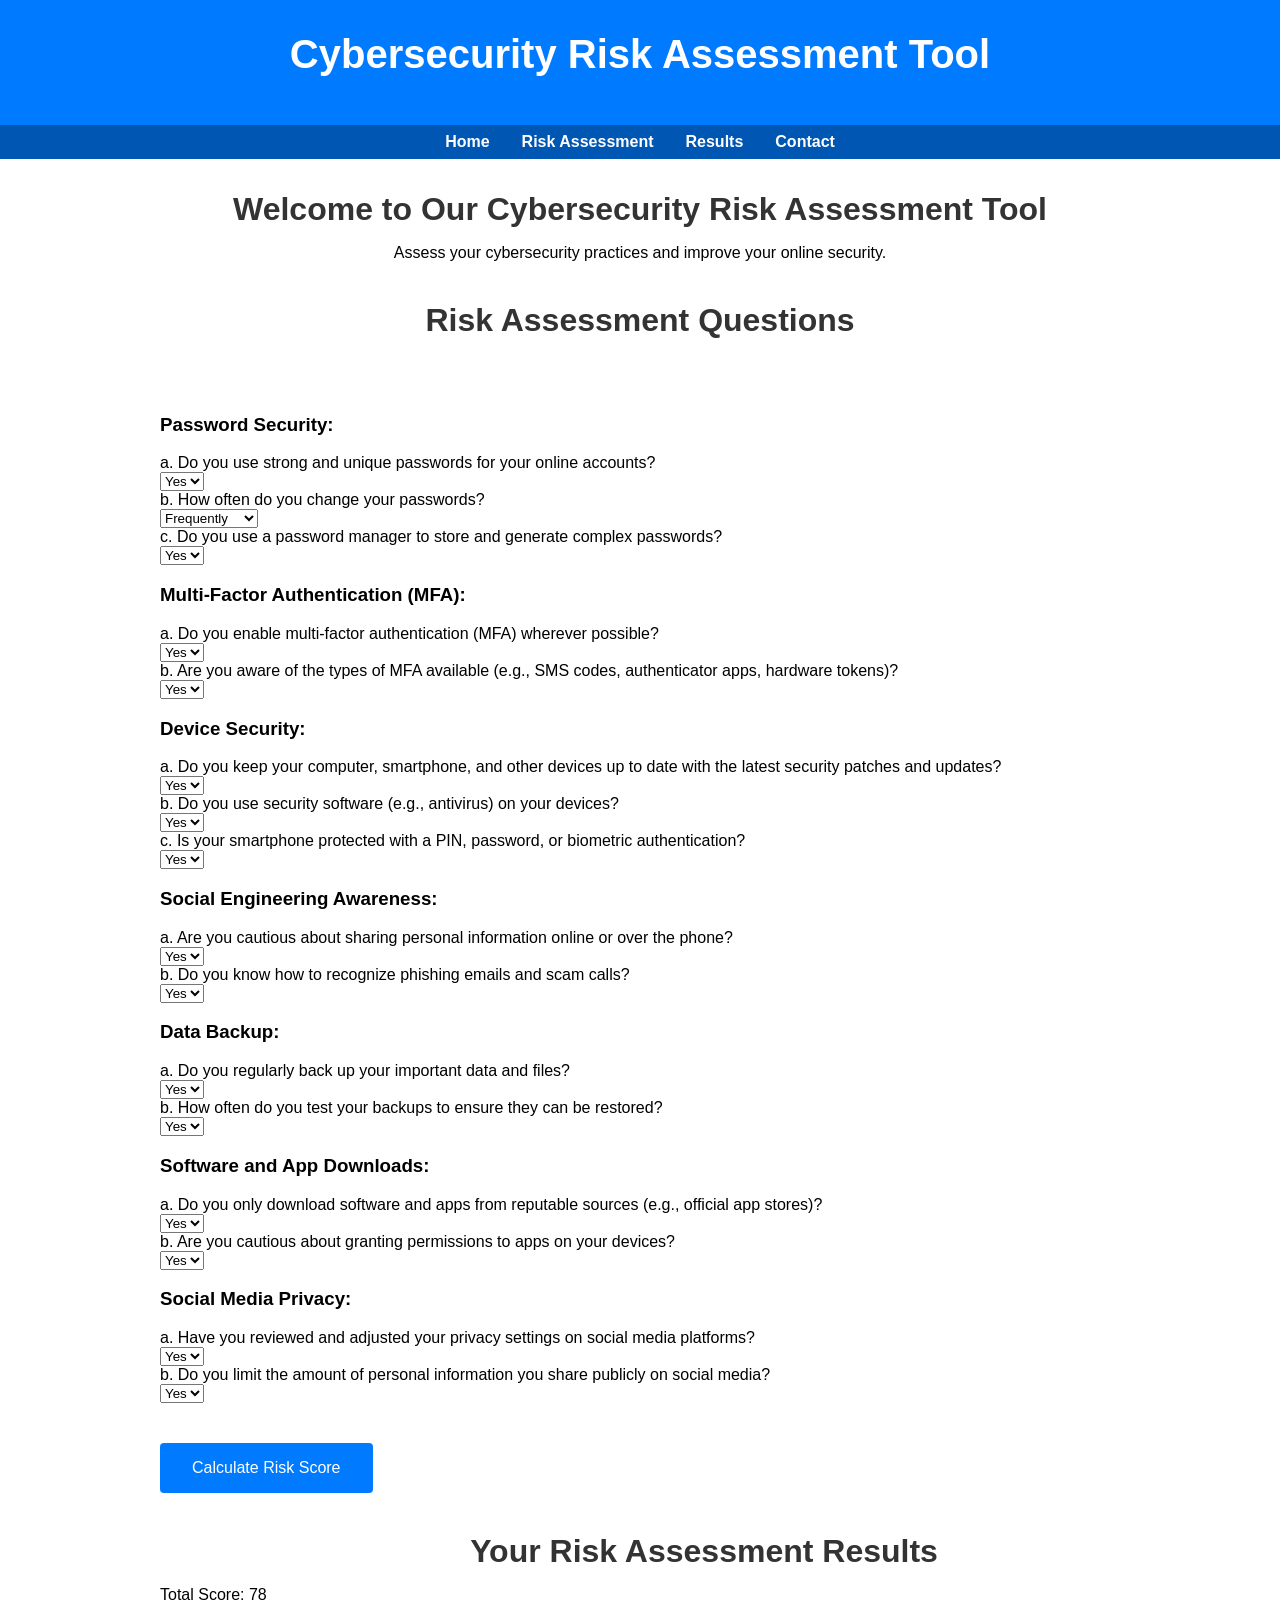
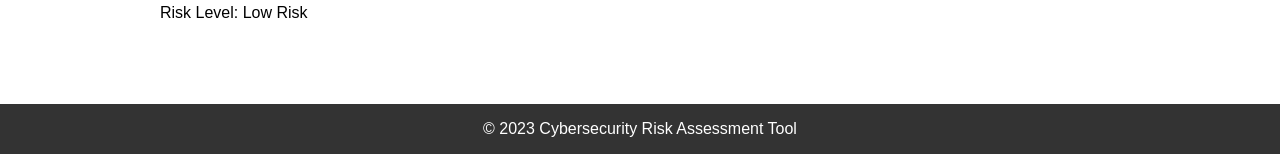
<file: riskassessment.html>
<!DOCTYPE html>
<html lang="en">
<head>
    <meta charset="UTF-8">
    <meta name="viewport" content="width=device-width, initial-scale=1.0">
    <title>Cybersecurity Risk Assessment Tool</title>
    <link rel="stylesheet" href="style.css">
</head>
<body>
    <header>
        <h1>Cybersecurity Risk Assessment Tool</h1>
    </header>
    <nav>
        <ul>
            <li><a href="#home">Home</a></li>
            <li><a href="#assessment">Risk Assessment</a></li>
            <li><a href="#results">Results</a></li>
            <li><a href="#contact">Contact</a></li>
        </ul>
    </nav>
    <main>
        <section id="home">
            <h2>Welcome to Our Cybersecurity Risk Assessment Tool</h2>
            <p style="text-align: center;">Assess your cybersecurity practices and improve your online security.</p>
        </section>

        <section id="assessment">
            <h2>Risk Assessment Questions</h2>
            <form id="assessment-form">
                <div class="question">
                    <h3>Password Security:</h3>
                    <p>a. Do you use strong and unique passwords for your online accounts?</p>
                    <select id="password1" name="password1">
                        <option value="yes">Yes</option>
                        <option value="no">No</option>
                    </select>
                </div>
                <div class="question">
                    <p>b. How often do you change your passwords?</p>
                    <select id="password2" name="password2">
                        <option value="frequently">Frequently</option>
                        <option value="occasionally">Occasionally</option>
                        <option value="rarely">Rarely</option>
                    </select>
                </div>
                <div class="question">
                    <p>c. Do you use a password manager to store and generate complex passwords?</p>
                    <select id="password3" name="password3">
                        <option value="yes">Yes</option>
                        <option value="no">No</option>
                    </select>
                </div>

                <div class="question">
                    <h3>Multi-Factor Authentication (MFA):</h3>
                    <p>a. Do you enable multi-factor authentication (MFA) wherever possible?</p>
                    <select id="mfa1" name="mfa1">
                        <option value="yes">Yes</option>
                        <option value="no">No</option>
                    </select>
                </div>
                <div class="question">
                    <p>b. Are you aware of the types of MFA available (e.g., SMS codes, authenticator apps, hardware tokens)?</p>
                    <select id="mfa2" name="mfa2">
                        <option value="yes">Yes</option>
                        <option value="no">No</option>
                    </select>
                </div>

                <div class="question">
                    <h3>Device Security:</h3>
                    <p>a. Do you keep your computer, smartphone, and other devices up to date with the latest security patches and updates?</p>
                    <select id="device1" name="device1">
                        <option value="yes">Yes</option>
                        <option value="no">No</option>
                    </select>
                </div>
                <div class="question">
                    <p>b. Do you use security software (e.g., antivirus) on your devices?</p>
                    <select id="device2" name="device2">
                        <option value="yes">Yes</option>
                        <option value="no">No</option>
                    </select>
                </div>
                <div class="question">
                    <p>c.  Is your smartphone protected with a PIN, password, or biometric authentication?</p>
                    <select id="device3" name="device3">
                        <option value="yes">Yes</option>
                        <option value="no">No</option>
                    </select>
                </div>

                <div class="question">
                    <h3>Social Engineering Awareness:</h3>
                    <p>a. Are you cautious about sharing personal information online or over the phone?</p>
                    <select id="social1" name="social1">
                        <option value="yes">Yes</option>
                        <option value="no">No</option>
                    </select>
                </div>
                <div class="question">
                    <p>b. Do you know how to recognize phishing emails and scam calls?</p>
                    <select id="social2" name="social2">
                        <option value="yes">Yes</option>
                        <option value="no">No</option>
                    </select>
                </div>

                <div class="question">
                    <h3>Data Backup:</h3>
                    <p>a. Do you regularly back up your important data and files?</p>
                    <select id="data1" name="data1">
                        <option value="yes">Yes</option>
                        <option value="no">No</option>
                    </select>
                </div>
                <div class="question">
                    <p>b. How often do you test your backups to ensure they can be restored?</p>
                    <select id="data2" name="data2">
                        <option value="yes">Yes</option>
                        <option value="no">No</option>
                    </select>
                </div>

                <div class="question">
                    <h3>Software and App Downloads:</h3>
                    <p>a. Do you only download software and apps from reputable sources (e.g., official app stores)?</p>
                    <select id="download1" name="download1">
                        <option value="yes">Yes</option>
                        <option value="no">No</option>
                    </select>
                </div>
                <div class="question">
                    <p>b. Are you cautious about granting permissions to apps on your devices?</p>
                    <select id="download2" name="download2">
                        <option value="yes">Yes</option>
                        <option value="no">No</option>
                    </select>
                </div>

                <div class="question">
                    <h3>Social Media Privacy:</h3>
                    <p>a. Have you reviewed and adjusted your privacy settings on social media platforms?</p>
                    <select id="privacy1" name="privacy1">
                        <option value="yes">Yes</option>
                        <option value="no">No</option>
                    </select>
                </div>
                <div class="question">
                    <p>b. Do you limit the amount of personal information you share publicly on social media?</p>
                    <select id="privacy2" name="privacy2">
                        <option value="yes">Yes</option>
                        <option value="no">No</option>
                    </select>
                </div>
                <!-- Add more questions here -->
            </form>
            <button id="calculate-button" class="btn">Calculate Risk Score</button>
        </section>

        <section id="results">
            <h2>Your Risk Assessment Results</h2>
            <p id="total-score">Total Score: -</p>
            <p id="risk-level-text">Risk Level: -</p>
            <p id="recommendations">Based on your assessment, here are some recommendations:</p>
        </section>
    </main>
    <footer>
        <p>&copy; 2023 Cybersecurity Risk Assessment Tool</p>
    </footer>

    <script src="calculation.js"></script>
</body>
</html>
</file>
<file: style.css>
/* Reset some default browser styles */
html, body, h1, h2, p, ul, li, a {
    margin: 0;
    padding: 0;
    border: 0;
    font-family: Arial, sans-serif;
}

/* Basic styling for header */
header {
    background-color: #007BFF;
    color: #fff;
    text-align: center;
    padding: 2rem 0;
}

header h1 {
    font-size: 2.5rem;
    margin-bottom: 1rem;
}

/* Basic styling for navigation */
nav ul {
    list-style: none;
    display: flex;
    justify-content: center;
    background-color: #0056b3;
    padding: 0.5rem 0;
}

nav li {
    margin: 0 1rem;
}

nav a {
    text-decoration: none;
    color: #fff;
    font-weight: bold;
    transition: color 0.3s;
}

nav a:hover {
    color: #007BFF;
}

/* Styling for main content sections */
main {
    padding: 2rem;
    margin-bottom: 50px;
}
main h2 {
    text-align: center;
}

section h2 {
    font-size: 2rem;
    margin-bottom: 1rem;
    color: #333;
}

/* Style the "Start Assessment" button */
.btn {
    margin-top: 40px;
    display: inline-block;
    margin-left: 8em;
    padding: 1rem 2rem;
    background-color: #007BFF;
    color: #fff;
    text-decoration: none;
    border: none;
    border-radius: 4px;
    font-size: 1rem;
    transition: background-color 0.3s;
}

.btn:hover {
    background-color: #0056b3;
}

#assessment {
    margin-top: 40px;
}
#assessment-form{
    padding-top: 40px;
    padding-left: 8em;
}
#results {
    margin-top: 40px;
    padding-left: 8em;
}
/* Basic styling for footer */
footer {
    background-color: #333;
    color: #fff;
    text-align: center;
    padding: 1rem 0;
}
</file>
